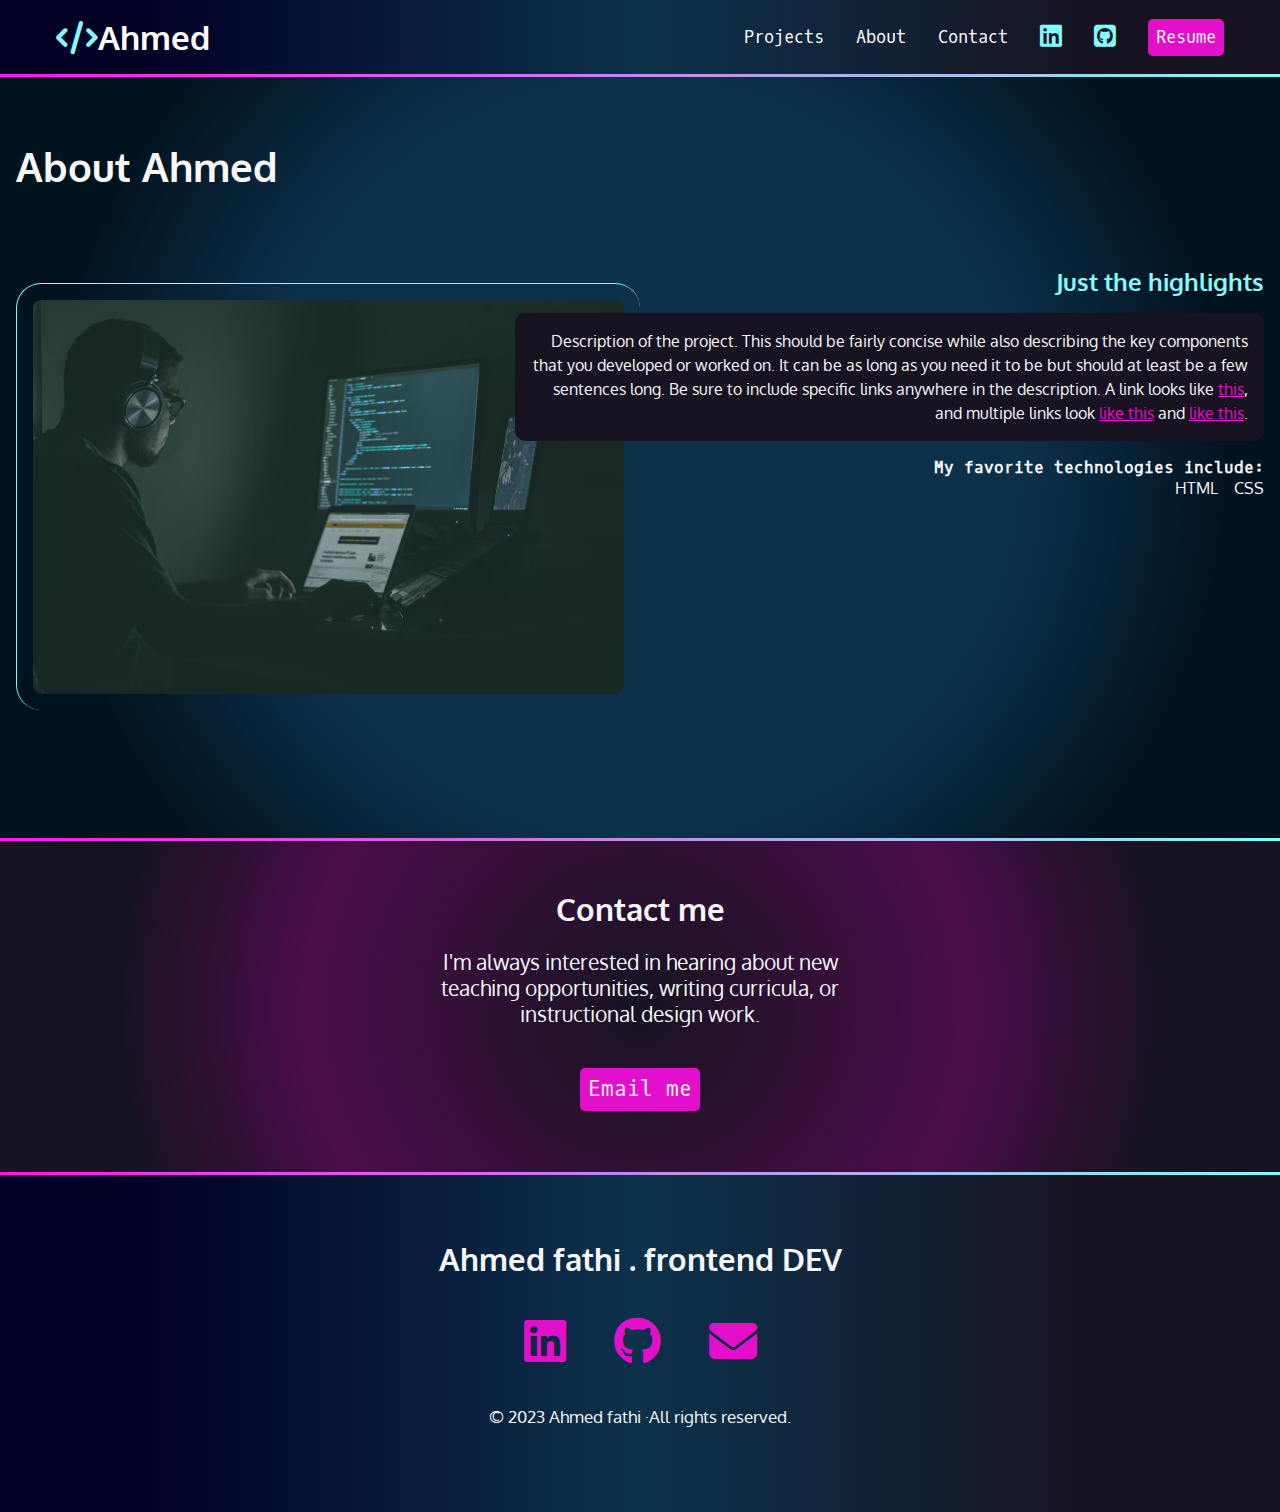
<file: about.html>
<!DOCTYPE html>
<html lang="en">
  <head>
    <meta charset="UTF-8" />
    <meta http-equiv="X-UA-Compatible" content="IE=edge" />
    <meta name="viewport" content="width=device-width, initial-scale=1.0" />
    <link rel="stylesheet" href="style.css" />
    <link
      href="https://fonts.googleapis.com/css2?family=Oxygen&family=Oxygen+Mono&display=swap"
      rel="stylesheet"
    />
    <link
      rel="stylesheet"
      href="https://cdnjs.cloudflare.com/ajax/libs/font-awesome/6.4.0/css/all.min.css"
    />
    <link rel="apple-touch-icon" sizes="180x180" href="/apple-touch-icon.png" />
    <link rel="icon" type="image/png" sizes="32x32" href="/favicon-32x32.png" />
    <link rel="icon" type="image/png" sizes="16x16" href="/favicon-16x16.png" />
    <link rel="manifest" href="/site.webmanifest" />
    <title>About Ahmed</title>
  </head>
  <body>
    <div class="bg gradient">
      <nav>
        <ul>
          <li>
            <h1>
              <a href="index.html"
                ><span class="fas fa-code" aria-hidden="true"></span>Ahmed</a
              >
            </h1>
          </li>
          <li><a href="./index.html#projects">Projects</a></li>
          <li><a href="about.html">About</a></li>
          <li><a href="./index.html#contact">Contact</a></li>
          <li>
            <a
              href="https://www.linkedin.com/in/ahmed-fathi-2040b5238/"
              target="_blank"
            >
              <span class="fab fa-linkedin" aria-hidden="true"></span>
              <span class="sr-only">LinkedIn</span>
            </a>
          </li>
          <li>
            <a href="https://github.com/Neptune669" target="_blank">
              <span class="fab fa-github-square" aria-hidden="true"></span>
              <span class="sr-only">Github</span>
            </a>
          </li>
          <li>
            <a href="#" target="_blank" class="btn">Resume</a>
          </li>
        </ul>
      </nav>
    </div>
    <div class="pro-bg gradient">
      <section id="projects">
        <h2>About Ahmed</h2>
        <article>
          <div class="text">
            <!-- <h4>Latest Project</h4> -->
            <h3>Just the highlights</h3>
            <p class="pro-text">
              Description of the project. This should be fairly concise while
              also describing the key components that you developed or worked
              on. It can be as long as you need it to be but should at least be
              a few sentences long. Be sure to include specific links anywhere
              in the description. A link looks like
              <a href="https://frontendmasters.github.io/grid-flexbox-v2/"
                >this</a
              >, and multiple links look <a href="#">like this</a> and
              <a href="#">like this</a>.
            </p>
            <h4>My favorite technologies include:</h4>
            <ul>
              <li>HTML</li>
              <li>CSS</li>
              <!-- <li>SVG</li> -->
            </ul>
          </div>
          <img
            class="pro-img"
            src="./img/photo-1510915228340-29c85a43dcfe.avif"
            alt="Screenshot of the Wall of Wonder."
          />
        </article>
      </section>
    </div>
    <!-- start contact -->
    <div class="plum gradient">
        <section id="contact">
          <h2>Contact me</h2>
          <p>
            I'm always interested in hearing about new teaching opportunities,
            writing curricula, or instructional design work.
          </p>
          <p><a class="btn" href="mailto:afathi245@gmail.com">Email me</a></p>
      </div>
      </section></article>
    <!-- end contact -->
        <!-- start footer -->
        <footer class="bg">
            <h2>Ahmed fathi . frontend DEV</h2>
            <ul class="social">
              <li>
                <a href="">
                  <i class="fa-brands fa-linkedin" aria-hidden="true"></i>
                  <span class="sr-only">linkedin</span>
                </a>
              </li>
              <li>
                <a href="">
                  <i class="fa-brands fa-github" aria-hidden="true"></i>
                  <span class="sr-only">github</span>
                </a>
              </li>
              <li>
                <a href="mailto:afathi245@gmail.com">
                  <i class="fa-solid fa-envelope" aria-hidden="true"></i>
                  <span class="sr-only">Email</span>
                </a>
              </li>
            </ul>
            <p><small>&#169; 2023 Ahmed fathi &middot;All rights reserved.</small></p>
          </footer>
          <!-- end footer -->
  </body>
</html>
</file>
<file: style.css>
/* variables declared here - these are the colors for our pages, as well as the font stacks and sizes. */
:root {
  --black: #171321;
  --dkblue: #0d314b;
  --plum: #4b0d49;
  --hotmag: #ff17e4;
  --magenta: #e310cb;
  --aqua: #86fbfb;
  --white: #f7f8fa;
  --font-size: 1.3rem;
  --mono: "Oxygen mono", monospace;
  --sans: Oxygen, sans-serif;
}
/* border box model: https://css-tricks.com/box-sizing/ */
html {
  box-sizing: border-box;
  scroll-behavior: smooth;
}
*,
*::before,
*::after {
  box-sizing: inherit;
}
/* generic styles for the page */
body {
  padding: 0;
  margin: 0;
  font-family: var(--sans);
  background-color: var(--black);
  color: var(--white);
  font-size: var(--font-size);
}
h1,
h2,
h3 {
  margin: 0;
}
a {
  color: var(--magenta);
}

a:hover {
  color: var(--hotmag);
  text-decoration: none;
}
img {
  width: 100%;
}
/* intro styles */
#intro {
  padding: 4rem 1rem 10rem 1rem;
  max-width: 1200px;
  margin: 0 auto;
}
.bg {
  background: rgb(2, 0, 36);
  background: linear-gradient(
    90deg,
    rgba(2, 0, 36, 1) 10%,
    rgba(13, 49, 75, 1) 50%,
    rgba(23, 19, 33, 1) 86%
  );
}
#intro p {
  font-size: 1rem;
  line-height: 1.5;
}

#intro .name {
  font-family: var(--mono);
  font-size: 1rem;
}

.name span {
  font-family: var(--sans);
  font-size: 4rem;
  color: var(--aqua);
  display: block;
  font-weight: 300;
}
.type {
  -webkit-animation: tracking-in-expand 4s cubic-bezier(0.215, 0.61, 0.355, 1)
    both;
  animation: tracking-in-expand 4s cubic-bezier(0.215, 0.61, 0.355, 1) both;
}
@-webkit-keyframes tracking-in-expand {
  0% {
    letter-spacing: -0.5em;
    opacity: 0;
  }
  40% {
    opacity: 0.6;
  }
  100% {
    opacity: 1;
  }
}
@keyframes tracking-in-expand {
  0% {
    letter-spacing: -0.5em;
    opacity: 0;
  }
  40% {
    opacity: 0.6;
  }
  100% {
    opacity: 1;
  }
}

#intro h2 {
  font-size: 4rem;
}
/* project section */
.pro-bg {
  background: rgb(13, 49, 75);
  background: radial-gradient(
    circle,
    rgba(13, 49, 75, 1) 50%,
    rgba(2, 19, 32, 1) 79%
  );
}
#projects {
  padding: 4rem 1rem;
}
#projects h2 {
  font-size: 2.5rem;
  margin-bottom: calc(2.5rem * 1.5);
}

#projects h4 {
  font-size: 1rem;
  font-family: var(--mono);
  margin: 0;
}
#projects h3 {
  color: var(--aqua);
}
#projects .pro-text {
  padding: 1rem;
  border-radius: 10px;
  color: var(--white);
  background-color: var(--black);
  font-size: 1rem;
  line-height: 1.5;
}
#projects img {
  margin: 2rem 0 4rem 0;
  padding: 1rem;
  border-left: 1px solid var(--aqua);
  border-top: 1px solid var(--aqua);
  border-radius: 25px;
}
#projects .pro-img:hover {
  border-left: 1px solid #b3005e;
  border-top: 1px solid #e90064;

  border-radius: 25px;
  border-radius: 25px;
}
#projects ul {
  list-style: none;
  padding: 0;
  margin: 0;
  display: flex;
  flex-flow: row wrap;
  justify-content: flex-start;
  gap: 1rem;
  font-size: 1rem;
}

@media (min-width: 800px) {
  article {
    display: grid;
    grid-template-columns: repeat(10, 1fr);
    /* grid-gap: rem; */
  }
  #projects img {
    grid-column: 1/6;
    grid-row: 1/2;
  }
  .text {
    margin-top: 15px;
    grid-column: 5/11;
    grid-row: 1/2;
    order: 2;
    text-align: right;
  }
  #projects .rev .text {
    grid-column: 1/7;
    grid-row: 1/2;
    text-align: left;
  }
  #projects .rev img {
    grid-column: 6/11;
    grid-row: 1/2;
  }
  #projects .rev ul {
    justify-content: flex-start;
  }
  #projects ul {
    justify-content: flex-end;
  }
}
/* end project section */
/* contact section */

#contact {
  width: 400px;
  text-align: center;
  margin: 0 auto;
  padding: 3rem 0;
}
.gradient {
  border-bottom: 3px solid;
  border-image: linear-gradient(to right, var(--hotmag), var(--aqua)) 1;
}
.plum {
  background-color: var(--plum);
}
@media (min-width: 850px) {
  .plum {
    background: rgb(23, 19, 33);
    background: radial-gradient(
      circle,
      rgba(23, 19, 33, 1) 0%,
      rgba(75, 13, 73, 1) 50%,
      rgba(23, 19, 33, 1) 79%
    );
  }
}

#contact p:last-child {
  margin-top: 3rem;
}
p a .btn {
  color: var(--white);
  text-decoration: none;
  border: 1px solid var(--hotmag);
  background-color: var(--hotmag);
  border-radius: 4px;
  font-size: 1.5rem;
}
p a .btn:hover {
  color: var(--white);
}

/* navigation */
nav {
  font-family: var(--mono);
  font-size: 80%;
  padding: 1rem;
}

nav h1 a {
  font-family: var(--sans);
}

nav ul {
  margin: 0;
  padding: 0;
  list-style-type: none;
  display: flex;
  flex-flow: row wrap;
  justify-content: center;
  align-items: center;
  gap: 2rem;
}
nav li:first-child {
  flex-basis: 100%;
  text-align: center;
}
nav [class*="fa-"] {
  font-size: 150%;
  color: var(--aqua);
}
nav h1 [class*="fa-"] {
  font-size: 100%;
  color: var(--aqua);
}
nav a {
  color: white;
  text-decoration: none;
  display: block;
}

nav a:hover,
nav [class*="fa-"]:hover {
  color: var(--magenta);
}
.btn {
  font-family: var(--mono);
  background-color: var(--magenta);
  border-radius: 5px;
  padding: 0.5rem;
  color: var(--white);
  text-decoration: none;
}
.btn:hover {
  color: var(--white);
  background-color: var(--hotmag);
}
@media (min-width: 850px) {
  nav {
    max-width: 1200px;
    margin: 0 auto;
  }
  nav li:first-child {
    flex-basis: auto;
    text-align: left;
    margin-right: auto;
  }
}
footer {
  text-align: center;
  padding: 4rem 0;
}

footer ul {
  list-style-type: none;
  display: flex;
  flex-flow: row wrap;
  justify-content: center;
  gap: 3rem;
  font-size: 3rem;
  padding: 0;
  margin: 2rem auto;
  /*   color: var(--magenta); */
}
/* footer .social i:hover {
    color: var(--hotmag);
  } */
@media (min-width: 850px) {
  nav {
    max-width: 1200px;
    margin: 0 auto;
  }
  nav li:first-child {
    flex-basis: auto;
    text-align: left;
    margin-right: auto;
  }
}
</file>
